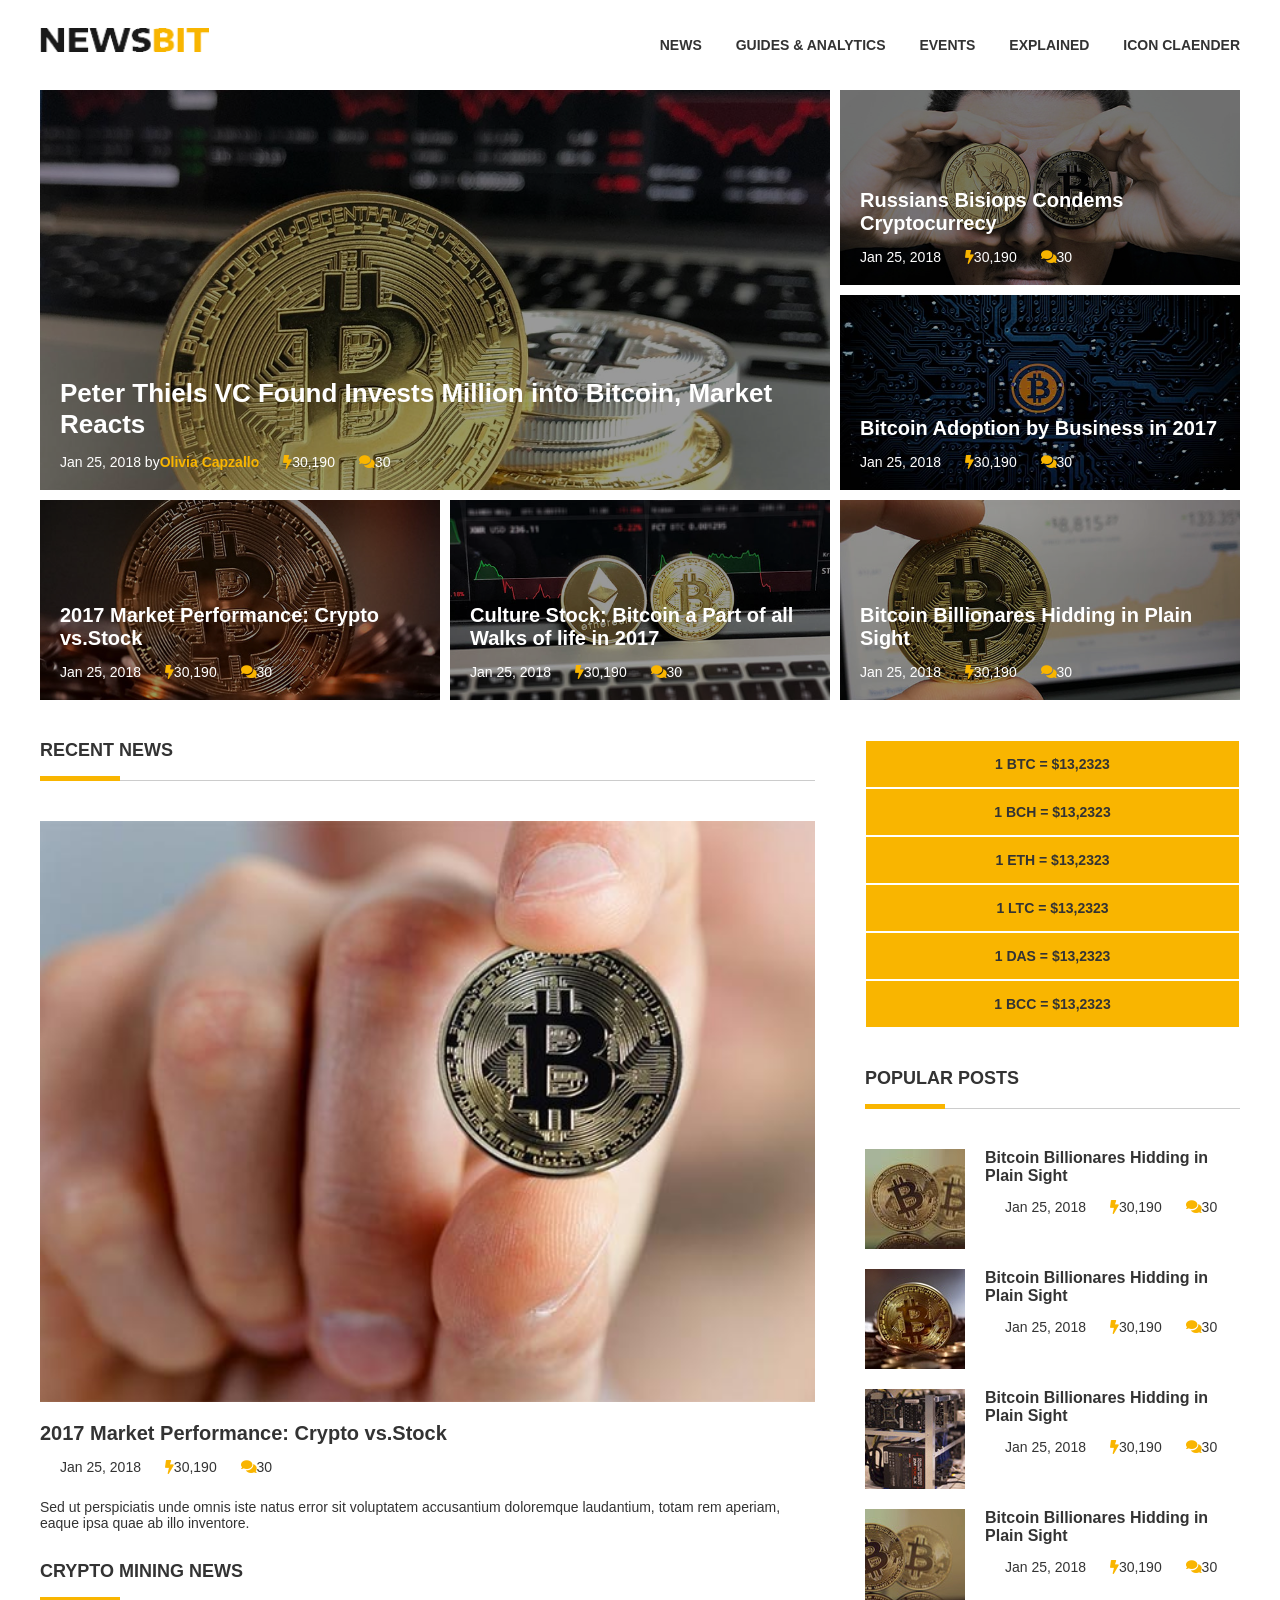
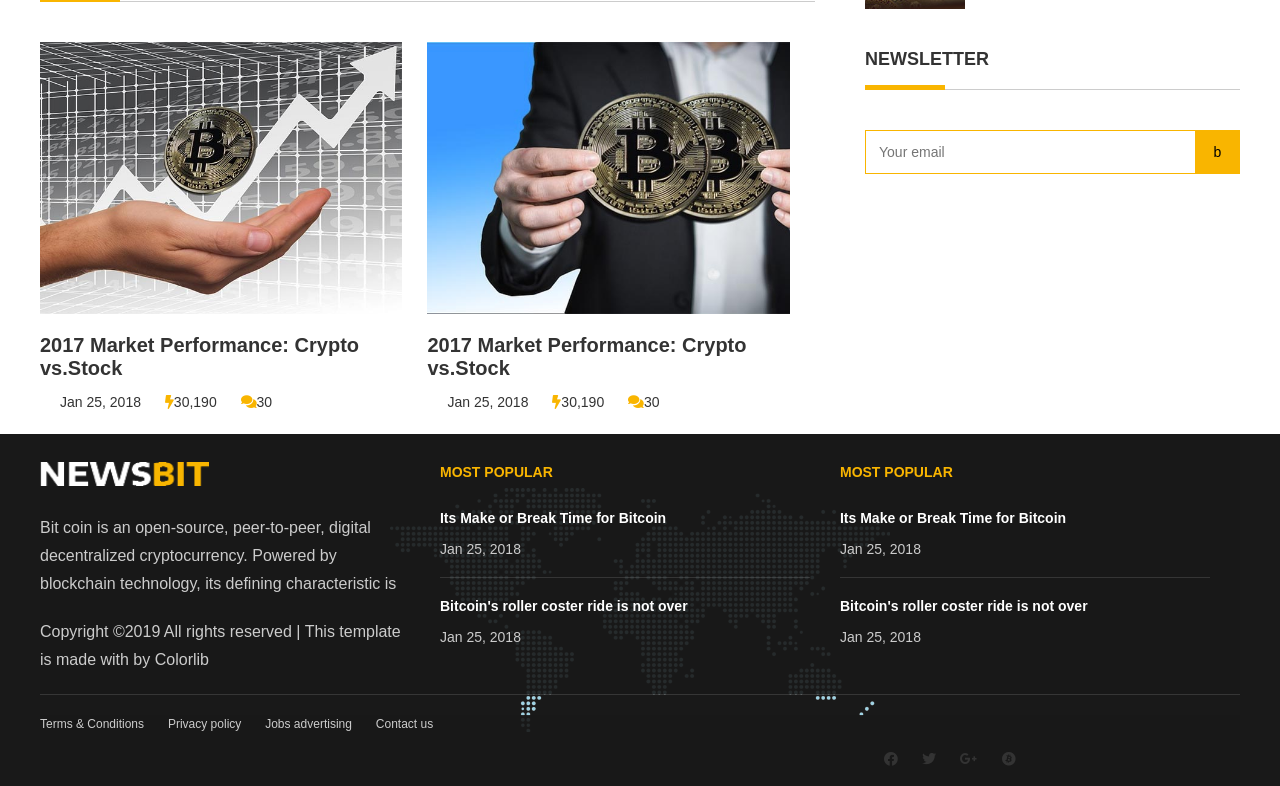
<file: پروژه 1/index.html>
<html lang="en">

<head>
    <meta charset="UTF-8">
    <meta name="viewport" content="width=device-width, initial-scale=1.0">
    <link rel="stylesheet" href="css/index.css">
    <link rel="stylesheet" href="https://use.fontawesome.com/releases/v5.7.2/css/all.css" integrity="sha384-fnmOCqbTlWIlj8LyTjo7mOUStjsKC4pOpQbqyi7RrhN7udi9RwhKkMHpvLbHG9Sr" crossorigin="anonymous">
    <title>Document</title>
</head>

<body>
    <section class="app">
        <header>
            <nav class="header">
                <img src="images/logo-black.png" alt="" class="header-logo">
                <button class="header-menu-burger" onclick="mymenu()"><i class="fas fa-bars"></i></button>
                <ul class="header-menu" id="menu">
                    <li class="header-menu-itme">
                        <a class="header-menu-itme-link"></a>NEWS
                    </li>
                    <li class="header-menu-itme">
                        <a class="header-menu-itme-link"></a> GUIDES & ANALYTICS
                    </li>
                    <li class="header-menu-itme">
                        <a class="header-menu-itme-link"></a> EVENTS
                    </li>
                    <li class="header-menu-itme">
                        <a class="header-menu-itme-link"></a> EXPLAINED
                    </li>
                    <li class="header-menu-itme">
                        <a class="header-menu-itme-link"></a>ICON CLAENDER
                    </li>
                </ul>
                <section class="clear-fix"></section>

            </nav>
        </header>
        <section class="contect">
            <section class="intro-h-600">
                <section class=" intro-row intro-h-2-3 ">
                    <section class="intro-h-100 intro-2-3-col po-r h-m-300">
                        <section class="img-bg bg-1 intro-h-100"></section>
                        <section class="intro-item-caption">
                            <h3 class="caption-title">
                                <span>
                                Peter Thiels VC Found Invests Million into Bitcoin, Market Reacts
                            </span>
                            </h3>
                            <ul class="caption-info-bar">
                                <li> Jan 25, 2018 by<b class="text-yellow">Olivia Capzallo</b></li>
                                <li> <i class="fas fa-bolt text-yellow"></i>30,190 </li>
                                <li><i class="fas fa-comments text-yellow"></i>30</li>
                            </ul>
                        </section>
                    </section>
                    <section class="intro-h-100 intro-1-3-col">
                        <section class="intro-h-50 intro-1-3-item po-r h-m-300">
                            <section class="img-bg bg-2 intro-h-100">
                                <section class="intro-item-caption">
                                    <h3 class="caption-title">
                                        <b>
                                            Russians Bisiops Condems Cryptocurrecy
                                        </b>
                                    </h3>
                                    <ul class="caption-info-bar">
                                        <li> Jan 25, 2018</li>
                                        <li> <i class="fas fa-bolt text-yellow"></i>30,190 </li>
                                        <li><i class="fas fa-comments text-yellow"></i>30</li>
                                    </ul>
                                </section>
                            </section>
                        </section>
                        <section class="intro-h-50 intro-1-3-item po-r h-m-300">
                            <section class="img-bg bg-3 intro-h-100">
                                <section class="intro-item-caption">
                                    <h3 class="caption-title">
                                        <b>
                                            Bitcoin Adoption by Business in 2017
                                        </b>
                                    </h3>
                                    <ul class="caption-info-bar">
                                        <li> Jan 25, 2018</li>
                                        <li> <i class="fas fa-bolt text-yellow"></i>30,190 </li>
                                        <li><i class="fas fa-comments text-yellow"></i>30</li>
                                    </ul>
                                </section>
                            </section>
                        </section>
                    </section>
                    <section class="clear-fix"></section>
                </section>
                <section class="intro-row intro-h-1-3 ">
                    <section class="intro-h-100 intro-1-3-col-item po-r h-m-300">
                        <section class="img-bg bg-4 intro-h-100">
                            <section class="intro-item-caption">
                                <h3 class="caption-title">
                                    <b>
                                        2017 Market Performance: Crypto vs.Stock
                                    </b>
                                </h3>
                                <ul class="caption-info-bar">
                                    <li> Jan 25, 2018</li>
                                    <li> <i class="fas fa-bolt text-yellow"></i>30,190 </li>
                                    <li><i class="fas fa-comments text-yellow"></i>30</li>
                                </ul>
                            </section>
                        </section>
                    </section>
                    <section class="intro-h-100 intro-1-3-col-item po-r h-m-300">
                        <section class="img-bg bg-5 intro-h-100">
                            <section class="intro-item-caption">
                                <h3 class="caption-title">
                                    <b>
                                        Culture Stock: Bitcoin a Part of all Walks of life in 2017
                                    </b>
                                </h3>
                                <ul class="caption-info-bar">
                                    <li> Jan 25, 2018 </li>
                                    <li> <i class="fas fa-bolt text-yellow"></i>30,190 </li>
                                    <li><i class="fas fa-comments text-yellow"></i>30</li>
                                </ul>
                            </section>
                        </section>
                    </section>
                    <section class="intro-h-100 intro-1-3-col-item po-r h-m-300">
                        <section class="img-bg bg-6 intro-h-100">
                            <section class="intro-item-caption">
                                <h3 class="caption-title">
                                    <b>
                                        Bitcoin Billionares Hidding in Plain Sight
                                    </b>
                                </h3>
                                <ul class="caption-info-bar">
                                    <li> Jan 25, 2018</li>
                                    <li> <i class="fas fa-bolt text-yellow"></i>30,190 </li>
                                    <li><i class="fas fa-comments text-yellow"></i>30</li>
                                </ul>
                            </section>
                        </section>
                    </section>
                    <section class="clear-fix"></section>
                </section>
            </section>
            <section class="container">
                <main class="main">
                    <section class="main1">
                        <h2 class="title">
                            RECENT NEWS
                        </h2>
                        <article>
                            <img src="images/recent-news-1-600x450.jpg" alt="" class="main1-img">
                            <h3 class="article-title">
                                <a href="#">2017 Market Performance:
                                    Crypto vs.Stock</h3>
                                    </a>
                                <ul class="info-bar">
                                    <li>
                                        <li>
                                            Jan 25, 2018</li>
                                        <li> <i class="fas fa-bolt text-yellow"></i>30,190 </li>
                                        <li><i class="fas fa-comments text-yellow"></i>30</li>
                                    </li>
                                </ul>
                                <p>
                                    Sed ut perspiciatis unde omnis iste natus error sit voluptatem accusantium doloremque laudantium, totam rem aperiam, eaque ipsa quae ab illo inventore.
                                </p>

                        </article>
                    </section>
                    <section class="main2">
                        <h2 class="title">
                            CRYPTO MINING NEWS
                        </h2>
                        <section class="main2-50-img">
                            <article>
                                <img src="images/crypto-news-2-600x450.jpg" alt="" class="main1-img">
                                <h3 class="article-title">
                                    <a href="#">2017 Market Performance:
                                        Crypto vs.Stock</h3>
                                        </a>
                                    <ul class="info-bar">
                                        <li>
                                            <li> Jan 25, 2018</li>
                                            <li> <i class="fas fa-bolt text-yellow"></i>30,190 </li>
                                            <li><i class="fas fa-comments text-yellow"></i>30</li>
                                        </li>
                                    </ul>
                            </article>
                        </section>
                        <section class="main2-50-img">
                            <article>
                                <img src="images/crypto-news-1-600x450.jpg" alt="" class="main1-img">
                                <h3 class="article-title">
                                    <a href="#">2017 Market Performance:
                                        Crypto vs.Stock</h3>
                                        </a>
                                    <ul class="info-bar">
                                        <li>
                                            <li> Jan 25, 2018</li>
                                            <li> <i class="fas fa-bolt text-yellow"></i>30,190 </li>
                                            <li><i class="fas fa-comments text-yellow"></i>30</li>
                                        </li>
                                    </ul>
                            </article>
                        </section>
                        <section class="clear-fix"></section>
                    </section>
                </main>
                <aside class="aside">
                    <section class="aside-item">
                        <ul class="aside-list">
                            <li><b>1 BTC = $13,2323</b></li>
                            <li><b>1 BCH = $13,2323</b></li>
                            <li><b>1 ETH = $13,2323</b></li>
                            <li><b>1 LTC = $13,2323</b></li>
                            <li><b>1 DAS = $13,2323</b></li>
                            <li><b>1 BCC = $13,2323</b></li>
                        </ul>
                    </section>
                    <section class="aside-item">
                        <h2 class="title">
                            POPULAR POSTS
                        </h2>
                        <section class="post-aside">
                            <img src="images/polular-1-100x100.jpg" alt="" class="img-post-aside">
                            <section class="post-title-aside">
                                <h3><a><b>Bitcoin Billionares Hidding in Plain Sight</b></a></h3>
                                <ul class="info-bar">
                                    <li>
                                        <li>Jan 25, 2018</li>
                                        <li> <i class="fas fa-bolt text-yellow"></i>30,190 </li>
                                        <li><i class="fas fa-comments text-yellow"></i>30</li>
                                    </li>
                                </ul>
                            </section>
                            <section class="clear-fix"></section>
                        </section>
                        <section class="post-aside">
                            <img src="images/polular-2-100x100.jpg" alt="" class="img-post-aside">
                            <section class="post-title-aside">
                                <h3><a><b>Bitcoin Billionares Hidding in Plain Sight</b></a></h3>
                                <ul class="info-bar">
                                    <li>
                                        <li>Jan 25, 2018</li>
                                        <li> <i class="fas fa-bolt text-yellow"></i>30,190 </li>
                                        <li><i class="fas fa-comments text-yellow"></i>30</li>
                                    </li>
                                </ul>
                            </section>
                            <section class="clear-fix"></section>
                        </section>
                        <section class="post-aside">
                            <img src="images/polular-3-100x100.jpg" alt="" class="img-post-aside">
                            <section class="post-title-aside">
                                <h3><a><b>Bitcoin Billionares Hidding in Plain Sight</b></a></h3>
                                <ul class="info-bar">
                                    <li>
                                        <li>Jan 25, 2018</li>
                                        <li> <i class="fas fa-bolt text-yellow"></i>30,190 </li>
                                        <li><i class="fas fa-comments text-yellow"></i>30</li>
                                    </li>
                                </ul>
                            </section>
                            <section class="clear-fix"></section>
                        </section>
                        <section class="post-aside">
                            <img src="images/polular-4-100x100.jpg" alt="" class="img-post-aside">
                            <section class="post-title-aside">
                                <h3><a><b>Bitcoin Billionares Hidding in Plain Sight</b></a></h3>
                                <ul class="info-bar">
                                    <li>
                                        <li>Jan 25, 2018</li>
                                        <li> <i class="fas fa-bolt text-yellow"></i>30,190 </li>
                                        <li><i class="fas fa-comments text-yellow"></i>30</li>
                                    </li>
                                </ul>
                            </section>
                            <section class="clear-fix"></section>
                        </section>
                    </section>
                    <section class="aside-item">
                        <h2 class="title">
                            NEWSLETTER
                        </h2>
                        <form class="sub-form">
                            <input type="text" class="sub-f-input" placeholder="Your email">
                            <button class="btn">b</button>
                            <section class="clear-fix"></section>
                        </form>

                    </section>


                </aside>
                <section class="clear-fix"></section>
            </section>

        </section>
    </section>
    <footer>
        <section class="app bg-map">
            <section class="footer-row">
                <section class="footer-col">
                    <img src="images/logo-white.png" alt="" class="footer-logo">
                    <section class="clear-fix"></section>
                    <p class="footer-p">Bit coin is an open-source, peer-to-peer, digital decentralized cryptocurrency. Powered by blockchain technology, its defining characteristic is </p>
                    <p class="footer-p footer-p-padding-20">
                        Copyright ©2019 All rights reserved | This template is made with by <a href="#" target="_blank">Colorlib</a></p>
                </section>
                <section class="footer-col">
                    <h3 class="footer-sec-title">MOST POPULAR
                    </h3>
                    <section class="footer-sec-link">
                        <a href="#">Its Make or Break Time for Bitcoin</a>
                        <p>Jan 25, 2018</p>
                    </section>
                    <section class="footer-line"></section>
                    <section class="footer-sec-link">
                        <a href="#">Bitcoin's roller coster ride is not over</a>
                        <p>Jan 25, 2018</p>
                    </section>
                </section>
                <section class="footer-col">
                    <h3 class="footer-sec-title">MOST POPULAR
                    </h3>
                    <section class="footer-sec-link">
                        <a href="#">Its Make or Break Time for Bitcoin</a>
                        <p>Jan 25, 2018</p>
                    </section>
                    <section class="footer-line"></section>
                    <section class="footer-sec-link">
                        <a href="#">Bitcoin's roller coster ride is not over</a>
                        <p>Jan 25, 2018</p>
                    </section>
                </section>
                <section class="clear-fix"></section>
            </section>
            <section class="footer-line"></section>
            <section class="footer-row">
                <ul class="footer-menu">
                    <li><a href="#">Terms & Conditions</a></li>
                    <li><a href="#">Privacy policy</a></li>
                    <li><a href="#">Jobs advertising</a></li>
                    <li><a href="#">Contact us</a></li>
                </ul>
                <section class="clear-fix"></section>
                <ul class="footer-so-network">
                    <li><a href="#"><i class="fab fa-facebook"></i></a></li>
                    <li><a href="#"><i class="fab fa-twitter"></i></a></li>
                    <li><a href="#"><i class="fab fa-google-plus-g"></i></a></li>
                    <li><a href="#"><i class="fab fa-bitcoin"></i></a></li>
                </ul>
                <section class="clear-fix"></section>
            </section>
        </section>
    </footer>
    <script src="js/index.js"></script>
</body>

</html>
</file>
<file: پروژه 1/css/index.css>
* {
    margin: 0px auto;
    font-size: 14px;
    font-family: 'Encode San s Expanded', sans-serif;
    color: #333333;
}

.clear-fix {
    clear: both;
}

.po_re {
    position: relative;
}

.po_ab {
    position: absolute;
}

.title {
    position: relative;
    font-size: 18px;
    font-weight: 700;
    margin-bottom: 40px;
    padding-bottom: 20px;
}

.title::after {
    content: '';
    position: absolute;
    width: 100%;
    height: 1px;
    background-color: #cccccc;
    bottom: 0;
    left: 0;
}

.title::before {
    content: '';
    position: absolute;
    width: 80px;
    height: 5px;
    bottom: 0;
    left: 0;
    background-color: #F9b500;
    z-index: 1;
}

.article-title {
    padding-top: 20px;
}

.article-title a {
    font-size: 20px;
    font-weight: 700;
}

.info-bar {
    list-style-type: none;
    padding-top: 10px;
    display: inline-block;
    padding-bottom: 20px;
    padding-left: 0px;
}

.info-bar li {
    display: inline-block;
    margin-right: 20px;
    line-height: 24px;
}

.text-muted {
    color: #888888;
}

.text-yellow {
    color: #F9B500;
}

a {
    text-decoration: none;
    transition: all .3s;
}

.header-menu-itme {
    text-decoration: none;
    transition: all .3s;
}

.header-menu-itme:hover {
    text-decoration: none;
    transition: all .3s;
    color: #F9B500;
}

a:hover {
    cursor: pointer;
    text-decoration: none;
    transition: all .3s;
    color: #F9B500;
}

a:hover>b {
    text-decoration: none;
    transition: all .3s;
    color: #F9B500;
}

b {
    font-weight: 700;
}

.app {
    width: 1200px;
}

@media(max-width:1199.98px) {
    .app {
        width: 992px;
    }
}

@media(max-width:991.98px) {
    .app {
        width: 768px;
    }
}

@media(max-width:767.98px) {
    .app {
        width: 576px;
    }
}

@media(max-width:575.98px) {
    .app {
        width: calc(100% - 30px);
        padding: 0 15px;
    }
}

.header {
    font-weight: 600;
}

.header-logo {
    float: left;
    height: 24px;
    margin: 28px 0;
}

.header-menu {
    list-style-type: none;
    float: right;
    line-height: 90px;
}

.header-menu-itme {
    display: inline-block;
}

.header-menu-itme:hover {
    cursor: pointer;
}

.header-menu-itme-link {
    padding: 0 15px;
    color: #333333;
    font-weight: 700;
}

.header-menu-burger {
    float: right;
    border: none;
    background-color: #ffffff;
    display: none;
    border-radius: 2px;
    margin: 35px 0 0 0;
    font-size: 30px;
    font-weight: 100!important;
}

.header-menu-burger:hover,
.header-menu-burger:focus {
    outline: none;
    color: #F9B500;
}

.show {
    display: inline-block!important;
}

@media(max-width:991.98px) {
    .header-logo {
        height: 16px;
        margin: 32px 0;
    }
    .header-menu-itme-link {
        padding: 0 5px;
    }
}

@media(max-width:767.98px) {
    .header-logo {
        height: 16px;
        margin: 32px 0;
    }
    .header-menu-burger {
        display: inline-block;
    }
    .header-menu {
        display: none;
        float: none;
        width: 100%;
        padding: 0px;
    }
    .header-menu-itme {
        display: block;
        float: none;
        width: 100%;
        padding: 5px!important;
        border-bottom: 1px solid #cecece;
    }
    .header-menu-itme {
        padding: 0 5px;
    }
}

@media(max-width:575.98px) {
    .header-logo {
        height: 16px;
        margin: 32px 0;
    }
    .header-menu {
        display: none;
    }
    .header-menu-itme-link {
        padding: 0 5px;
    }
}

.intro-h-600 {
    height: 600px;
}

.intro-row {
    width: 100%;
}

.intro-h-100 {
    height: 100%;
}

.intro-h-2-3 {
    height: calc(200%/3);
}

.intro-h-1-3 {
    height: calc(100%/3);
}

.intro-h-50 {
    height: calc(50% - 5px);
}

.intro-h-50:nth-of-type(1) {
    margin-bottom: 10px;
}

.intro-2-3-col {
    float: left;
    margin-right: 10px;
    width: calc(calc(200%/3) - 10px);
}

.intro-1-3-col {
    float: right;
    width: calc(100%/3);
}

.intro-1-3-item {
    width: 100%;
}

.intro-1-3-col-item {
    margin-top: 10px;
    float: left;
    width: calc(100%/3);
}

.intro-1-3-col-item:nth-of-type(2) {
    width: calc(calc(100%/3) - 20px);
    margin-left: 10px;
    margin-right: 10px;
}

.intro-item-caption {
    position: absolute;
    width: 100%;
    height: 100%;
    background-color: rgba(0, 0, 0, 0.4);
    top: 0;
    left: 0;
    z-index: 10;
}

.caption-title {
    position: absolute;
    bottom: 50px;
    right: 20px;
    left: 20px;
}

.caption-title>span {
    font-size: 26px;
    font-weight: 700;
    color: white;
}

.caption-title>b {
    font-size: 20px;
    font-weight: 700;
    color: white;
}

.caption-info-bar {
    position: absolute;
    bottom: 20px;
    left: -20px;
    list-style-type: none;
    display: inline-block;
}

.caption-info-bar>li {
    display: inline-block;
    margin-right: 20px;
    color: white;
}

.bg-1 {
    background: url("../images/slider-1-1200x900.jpg") no-repeat center;
    background-size: cover
}

.bg-2 {
    background: url("../images/slider-2-450x600.jpg") no-repeat center;
    background-size: cover
}

.bg-3 {
    background: url("../images/slider-3-450x600.jpg") no-repeat center;
    background-size: cover
}

.bg-4 {
    background: url("../images/slider-4-450x600.jpg") no-repeat center;
    background-size: cover
}

.bg-5 {
    background: url("../images/slider-5-450x600.jpg") no-repeat center;
    background-size: cover
}

.bg-6 {
    background: url("../images/slider-6-450x600.jpg") no-repeat center;
    background-size: cover
}

.mb-10 {
    margin-bottom: 10px;
}

.mt-10 {
    margin-top: 10px;
}

.mr-10 {
    margin-right: 10px;
}

.ml-10 {
    margin-left: 10px;
}

.po-r {
    position: relative;
}

.po-a {
    position: absolute;
}

.img-bg {
    position: absolute;
    right: 0;
    bottom: 0;
    top: 0;
    left: 0;
    z-index: 1;
}

@media(max-width:767.98px) {
    .intro-2-3-col {
        float: none;
        width: 100%;
        margin-right: 0;
    }
    .intro-1-3-col {
        float: none;
        width: 100%;
        height: 300px;
    }
    .intro-1-3-col-item {
        float: none;
        width: 100%;
        height: 300px;
    }
    .intro-1-3-col-item:nth-of-type(2) {
        float: none;
        width: 100%;
        margin: 0 0 10px 0;
        height: 300px;
    }
    .intro-h-600 {
        height: auto;
    }
    .intro-h-100 {
        height: auto;
    }
    .intro-h-2-3 {
        height: auto;
    }
    .intro-h-1-3 {
        height: auto;
    }
    .intro-h-50 {
        height: auto;
    }
    .h-m-300 {
        height: 300px;
        margin-bottom: 10px;
    }
}

.container {
    width: 100%;
    margin-top: 50px;
}

.main {
    float: left;
    width: calc(calc(200%/3) - 25px);
    margin-right: 25px;
}

.main1 {
    margin-bottom: 30px;
}

.main1-img {
    width: 100%;
}

.main2-50-img {
    width: calc(50% - 25px);
    margin-right: 25px;
    float: left;
}

.main2-50-img:last-of-type {
    margin-right: 0;
}

.aside {
    width: calc(calc(100%/3) - 25px);
    float: right;
    margin-left: 25px;
}

.aside-list {
    list-style-type: none;
    padding: 0;
}

.aside-list>li {
    display: block;
    padding: 15px 0;
    text-align: center;
    background-color: #F9B500!important;
    border: 1px solid white;
}

.aside-item {
    width: 100%;
    margin-bottom: 40px;
}

.post-aside {
    width: 100%;
    margin-bottom: 20px;
}

.img-post-aside {
    float: left;
    width: 100px;
    height: 100px;
}

.post-title-aside {
    width: calc(100% - 120px);
    margin-left: 20px;
    font-size: 16px;
    float: right;
}

.post-title-aside>h3>a>b {
    font-size: 16px;
}

.sub-form {
    margin-top: 20px;
    border: none;
}

.sub-f-input {
    padding: 13px 58px 13px 13px;
    float: left;
    width: calc(100%);
    border: 1px solid #F9B500;
}

.sub-f-input:focus {
    outline-color: #F9B500;
}

.sub-form button {
    border: none;
    background-color: #F9B500;
    width: 45px;
    height: 44px;
    margin-top: 0px;
    margin-left: -45px;
    color: #000;
    text-align: center;
}

.sub-form button:focus {
    outline: none;
}

.sub-form button:hover {
    background-color: black;
    color: white;
}

@media(max-width:991.98px) {
    .main {
        float: none;
        width: 100%;
    }
    .aside {
        float: none;
        width: 100%;
        margin: 0 auto;
    }
}

@media(max-width:767.98px) {
    .aside {
        float: none;
        width: 100%;
        margin: 0 auto;
    }
}

@media(max-width:575.98px) {
    .main2-50-img {
        width: 100%;
        float: none;
        margin-right: 0;
    }
}

footer {
    background-color: #191919;
    color: #cccccc;
}

.footer-row {
    width: 100%;
    background-color: rgba(25, 25, 25, 0.9);
}

.bg-map {
    background: url("../images/map.png") no-repeat center;
}

.footer-col {
    float: left;
    margin-right: 30px;
    width: calc(Calc(100%/3) - 30px);
}

.footer-logo {
    float: left;
    height: 24px;
    margin: 28px 0;
}

.footer-p {
    color: #cccccc;
    font-size: 16px;
    line-height: 28px;
    font-weight: normal!important;
}

.footer-p>a {
    color: #cccccc;
    font-size: 16px;
    line-height: 28px;
    font-weight: normal!important;
    transition: all .3s;
}

.footer-p>a:hover {
    color: #F9b500;
    transition: all .3s;
}

.footer-p-padding-20 {
    padding: 20px 0;
}

.footer-sec-title {
    color: #F9b500;
    padding: 30px 0;
}

.footer-sec-link {
    color: #ffffff;
    margin-bottom: 20px;
}

.footer-line {
    background-color: rgba(170, 170, 170, 0.2);
    height: 1px;
    margin-bottom: 20px;
}

.footer-sec-link>a {
    color: #ffffff;
    font-size: 14px;
    font-weight: 700;
    transition: all .3s;
}

.footer-sec-link>a:hover {
    color: #F9B500;
    transition: all .3s;
}

.footer-sec-link>p {
    color: #cccccc;
    font-size: 14px;
    padding: 15px 0 0 0;
}

.footer-menu {
    list-style-type: none;
    padding: 0;
    float: left;
    width: 50%;
}

.footer-menu>li {
    display: inline-block;
    padding: 0 20px 20px 0;
}

.footer-menu>li>a {
    color: #cccccc;
    font-size: 12px;
    font-weight: normal;
    transition: all .3s;
}

.footer-menu>li>a:hover {
    color: #F9B500;
    transition: all .3s;
}

.footer-so-network {
    list-style-type: none;
    float: right;
    width: 50%;
    padding: 0;
    text-align: center;
}

.footer-so-network>li {
    display: inline-block;
    padding: 0 0 20px 20px;
}

.footer-so-network>li>a {
    color: #cccccc;
    font-size: 12px;
    transition: all .3s;
    font-weight: normal;
}

.footer-so-network>li>a:hover {
    color: #F9B500;
    transition: all .3s;
}

@media(max-width:575.8px) {
    .footer-col {
        float: none;
        padding: 15px;
        width: calc(100% - 30px);
        margin: 0;
    }
    .footer-menu {
        float: none;
        width: 100%;
        text-align: center;
    }
    .footer-menu>li {
        padding: 12px;
    }
    .footer-so-network {
        float: none;
        width: 100%;
        text-align: center;
    }
    .footer-so-network>li {
        padding: 12px;
    }
}
</file>
